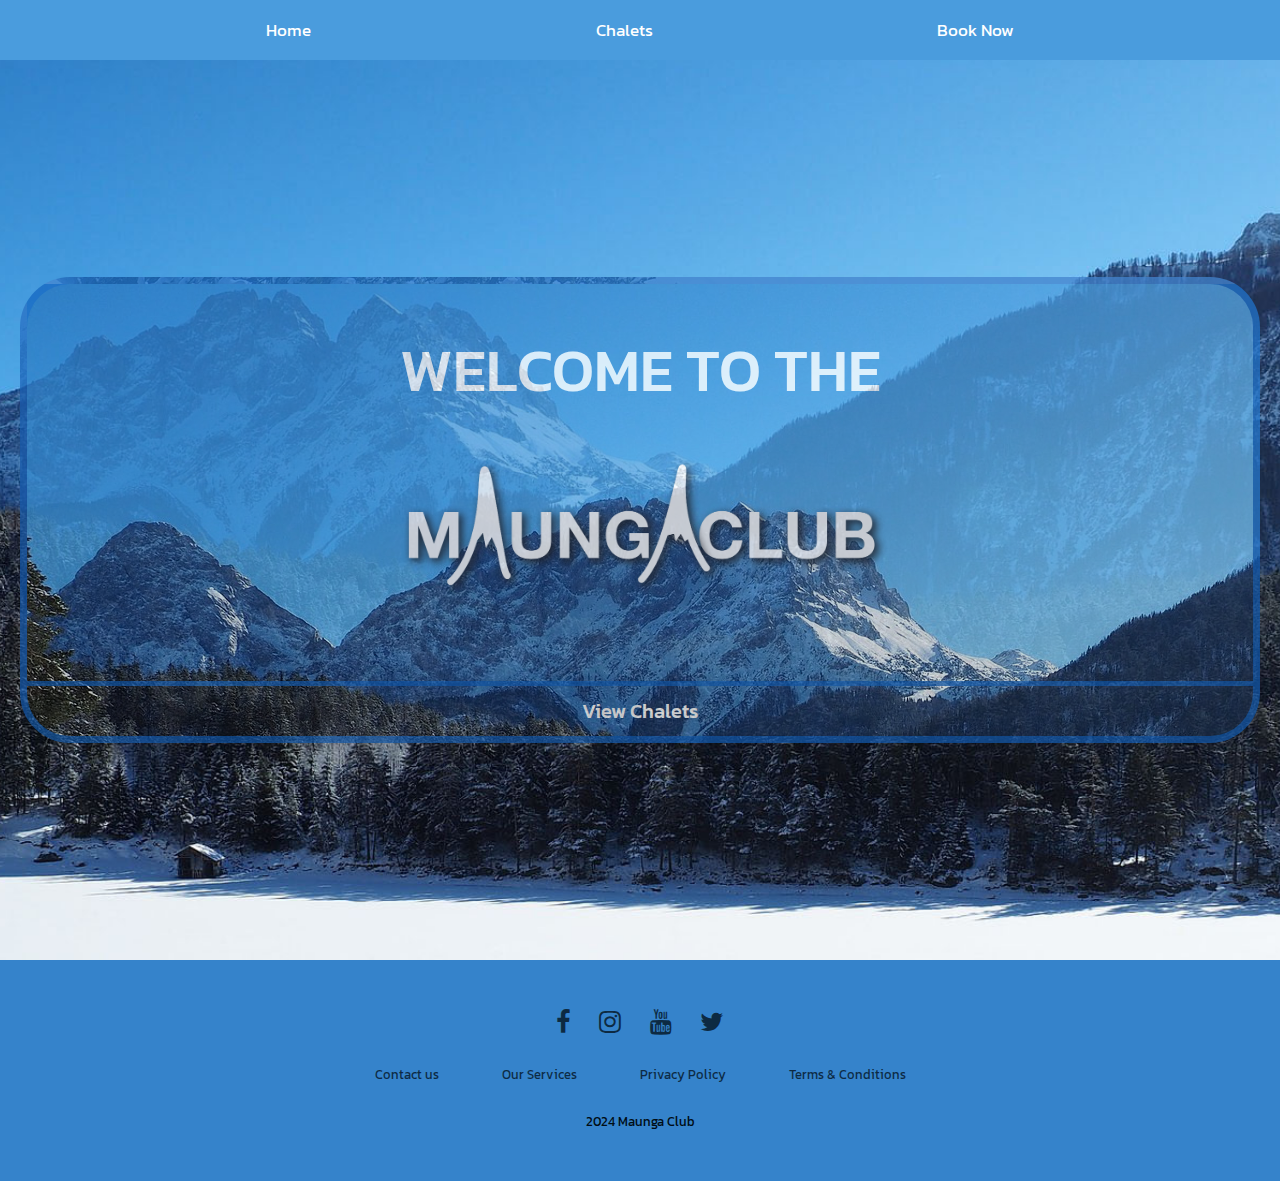
<file: maunga-club-Sosobo-codeBACKUP/index.html>
<!DOCTYPE html>
<html lang="en">
<head>
    <meta charset="UTF-8">
    <meta name="viewport" content="width=device-width, initial-scale=1.0">
    <title>Maunga Club</title>
    <link rel="stylesheet" href="style.css">
    <!--FONT FOR LOGOS IN FOOTER-->
    <link rel="stylesheet" href="https://cdnjs.cloudflare.com/ajax/libs/font-awesome/4.7.0/css/font-awesome.min.css">

    <!--GOOGLE FONTS-->
    <link rel="preconnect" href="https://fonts.gstatic.com">
    <link href="https://fonts.googleapis.com/css2?family=Fredoka+One&family=Play&display=swap" rel="stylesheet">
    <link rel="preconnect" href="https://fonts.googleapis.com">
    <link rel="preconnect" href="https://fonts.gstatic.com" crossorigin>
    <link href="https://fonts.googleapis.com/css2?family=Roboto:ital,wght@0,100;0,300;0,400;0,500;0,700;0,900;1,100;1,300;1,400;1,500;1,700;1,900&display=swap" rel="stylesheet">
    <!--Kanit -->
    <link rel="preconnect" href="https://fonts.googleapis.com">
    <link rel="preconnect" href="https://fonts.gstatic.com" crossorigin>
    <link href="https://fonts.googleapis.com/css2?family=Kanit:ital,wght@0,100;0,200;0,300;0,400;0,500;0,600;0,700;0,800;0,900;1,100;1,200;1,300;1,400;1,500;1,600;1,700;1,800;1,900&display=swap" rel="stylesheet">

</head>
<body>
    <div class="topnav">
        <a class="active" href="index.html">Home</a>
        <a href="chalets.html">Chalets</a>
        <a href="booking.html">Book Now</a>
    </div>
<section class="showcase">
    <div class="imgcontainer">
        <img src="img/mountain_view_1.jpg" alt="mountain-img1">
    </div>
    <div class="content">
        <h1>WELCOME TO THE</h1>
        <img src="img/Maunga_Club_white.png" alt="logo" class="logo">
        <a href="chalets.html" class="btn">View Chalets</a>
            <!--<a class="button" href="#information"><img class="bigarrow" src="img/downarrow.png"></a>-->
    </div>
</section>
    <footer>
        <div class="footer">
            <div class="row">
                <a href="#"><i class="fa fa-facebook"></i></a>
                <a href="#"><i class="fa fa-instagram"></i></a>
                <a href="#"><i class="fa fa-youtube"></i></a>
                <a href="#"><i class="fa fa-twitter"></i></a>
            </div>

            <div class="row">
                <ul>
                    <li><a href="#">Contact us</a></li>
                    <li><a href="#">Our Services</a></li>
                    <li><a href="#">Privacy Policy</a></li>
                    <li><a href="#">Terms & Conditions</a></li>
                </ul>
            </div>

            <div class="row">
                2024 Maunga Club
            </div>
        </div>
    </footer>
</body>
</html>
</file>
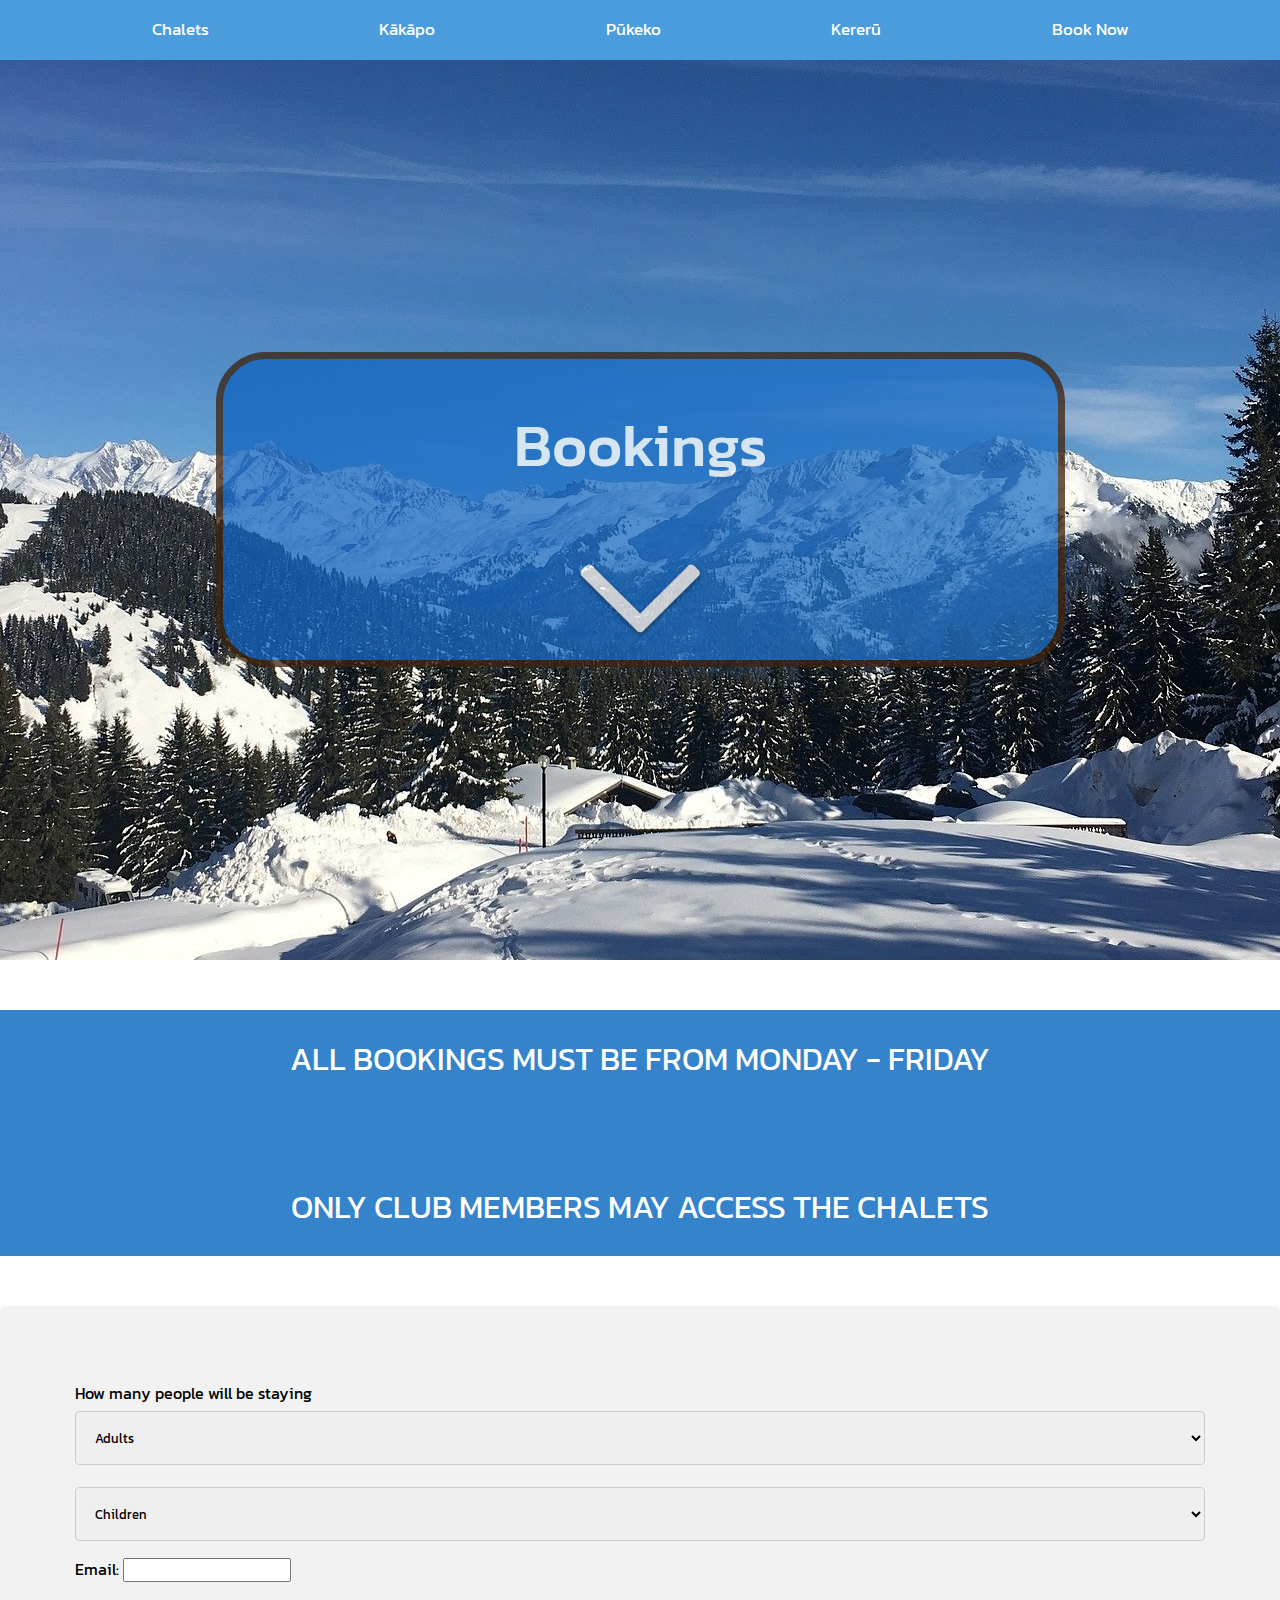
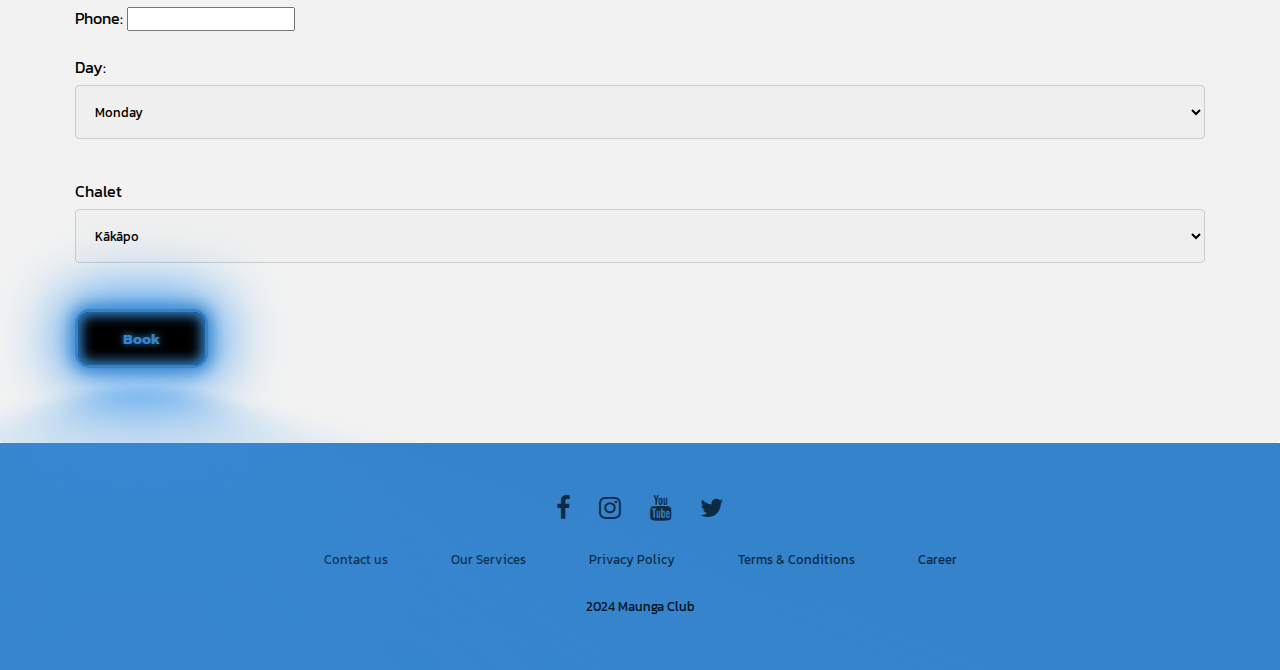
<file: maunga-club-Sosobo-codeBACKUP/booking.html>
<!DOCTYPE html>
<html lang="en">
<head>
    <meta charset="UTF-8">
    <meta name="viewport" content="width=device-width, initial-scale=1.0">
    <link rel="stylesheet" href="chaletcards.css">
    <link rel="stylesheet" href="bookings.css">
    <link rel="icon" href="img/maunga_club_cabin.jpg" type="image/icon type">
    <script src="https://cdn.jsdelivr.net/npm/@fancyapps/ui@5.0/dist/fancybox/fancybox.umd.js"></script>
    <link
            rel="stylesheet"
            href="https://cdn.jsdelivr.net/npm/@fancyapps/ui@5.0/dist/fancybox/fancybox.css"
    />
    <!-- AOS -->
    <link href="https://unpkg.com/aos@2.3.1/dist/aos.css" rel="stylesheet">
    <script src="https://unpkg.com/aos@2.3.1/dist/aos.js"></script>
    <!--FONT FOR LOGOS IN FOOTER-->
    <link rel="stylesheet" href="https://cdnjs.cloudflare.com/ajax/libs/font-awesome/4.7.0/css/font-awesome.min.css">
    <!--Kanit -->
    <link rel="preconnect" href="https://fonts.googleapis.com">
    <link rel="preconnect" href="https://fonts.gstatic.com" crossorigin>
    <link href="https://fonts.googleapis.com/css2?family=Kanit:ital,wght@0,100;0,200;0,300;0,400;0,500;0,600;0,700;0,800;0,900;1,100;1,200;1,300;1,400;1,500;1,600;1,700;1,800;1,900&display=swap" rel="stylesheet">
    <title>Kakapo</title>
</head>
<body>
<div class="topnav">
    <a class="active" href="chalets.html">Chalets</a>
    <a href="kakapo.html">Kākāpo</a>
    <a href="pukeko.html">Pūkeko</a>
    <a href="keruru.html">Kererū</a>
    <a href="booking.html">Book Now</a>
</div>

<section class="showcase">
    <div class="imgcontainer">
        <img src="img/kakapo/cabin_view.jpg" alt="mountain-img1">
    </div>
    <div class="content">
        <h1>Bookings</h1>
        <a class="button" href="#information"><img class="bigarrow" src="img/downarrow.png"></a>
    </div>
</section>
<section class="bookings">
    <h1>ALL BOOKINGS MUST BE FROM MONDAY - FRIDAY</h1>
    <h1>ONLY CLUB MEMBERS MAY ACCESS THE CHALETS</h1>
</section>
<section id="form">
    <div class="bookingcontainer">
        <form action="booking.php" method="post">
            <label for="attendees">How many people will be staying</label>
            <select id="attendees" name="peoplestaying" required>
                <option value="adults">Adults</option>
                <option value="1">1</option>
                <option value="2">2</option>
                <option value="3">3</option>
                <option value="4">4</option>
                <option value="5">5</option>
                <option value="6">6</option>
                <option value="7">7</option>
                <option value="8">8</option>
                <option value="9">9</option>
                <option value="10">10</option>


            </select>
            <select id="attendeeschildren" name="peoplestaying" required>
                <option value="adults">Children</option>
                <option value="1">1</option>
                <option value="2">2</option>
                <option value="3">3</option>
                <option value="4">4</option>
                <option value="5">5</option>
                <option value="6">6</option>
                <option value="7">7</option>
                <option value="8">8</option>
                <option value="9">9</option>
                <option value="10">10</option>
                <option value="11">11</option>
                <option value="12">12</option>
                <option value="13">13</option>
                <option value="14">14</option>
                <option value="15">15</option>
                <option value="16">16</option>
                <option value="17">17</option>
                <option value="18">18</option>
                <option value="19">19</option>
                <option value="20">20</option>
                <option value="21">21</option>
                <option value="22">22</option>
                <option value="23">23</option>
                <option value="24">24</option>
                <option value="25">25</option>
                <option value="26">26</option>
                <option value="27">27</option>
                <option value="28">28</option>
                <option value="29">29</option>
                <option value="30">30</option>


            </select>
            <label for="email">Email:</label>
            <input type="email" id="email" name="email" required>
            <br>
            <br>
            <label for="phone">Phone:</label>
            <input type="tel" id="phone" name="phone" required>
            <br>
            <br>
            <label for="date">Day:</label>
            <select id="date" name="date" required>
                <option value="Monday">Monday</option>
                <option value="Tuesday">Tuesday</option>
                <option value="Wednesday">Wednesday</option>
                <option value="Thursday">Thursday</option>
                <option value="Friday">Friday</option>
            </select>
            <br>
            <br>
            <label for="location">Chalet</label>
            <select id="location" name="location" required>
                <option value="kakapo">Kākāpo</option>
                <option value="pukeko">Pūkeko</option>
                <option value="kereru">Kererū</option>
            </select>
            <button> Book </button>
        </form>
        <script>
            function showAlert() {
                // Display an alert when the button is pressed
                alert('Redirecting');

                // Prevent the default form submission
                document.getElementById('bookForm').addEventListener('submit', function(event) {
                    event.preventDefault();
                });
            }
        </script>
    </div>
</section>
<footer>
    <div class="footer">
        <div class="row">
            <a href="#"><i class="fa fa-facebook"></i></a>
            <a href="#"><i class="fa fa-instagram"></i></a>
            <a href="#"><i class="fa fa-youtube"></i></a>
            <a href="#"><i class="fa fa-twitter"></i></a>
        </div>

        <div class="row">
            <ul>
                <li><a href="#">Contact us</a></li>
                <li><a href="#">Our Services</a></li>
                <li><a href="#">Privacy Policy</a></li>
                <li><a href="#">Terms & Conditions</a></li>
                <li><a href="#">Career</a></li>
            </ul>
        </div>

        <div class="row">
            2024 Maunga Club
        </div>
    </div>
</footer>

</body>
</file>
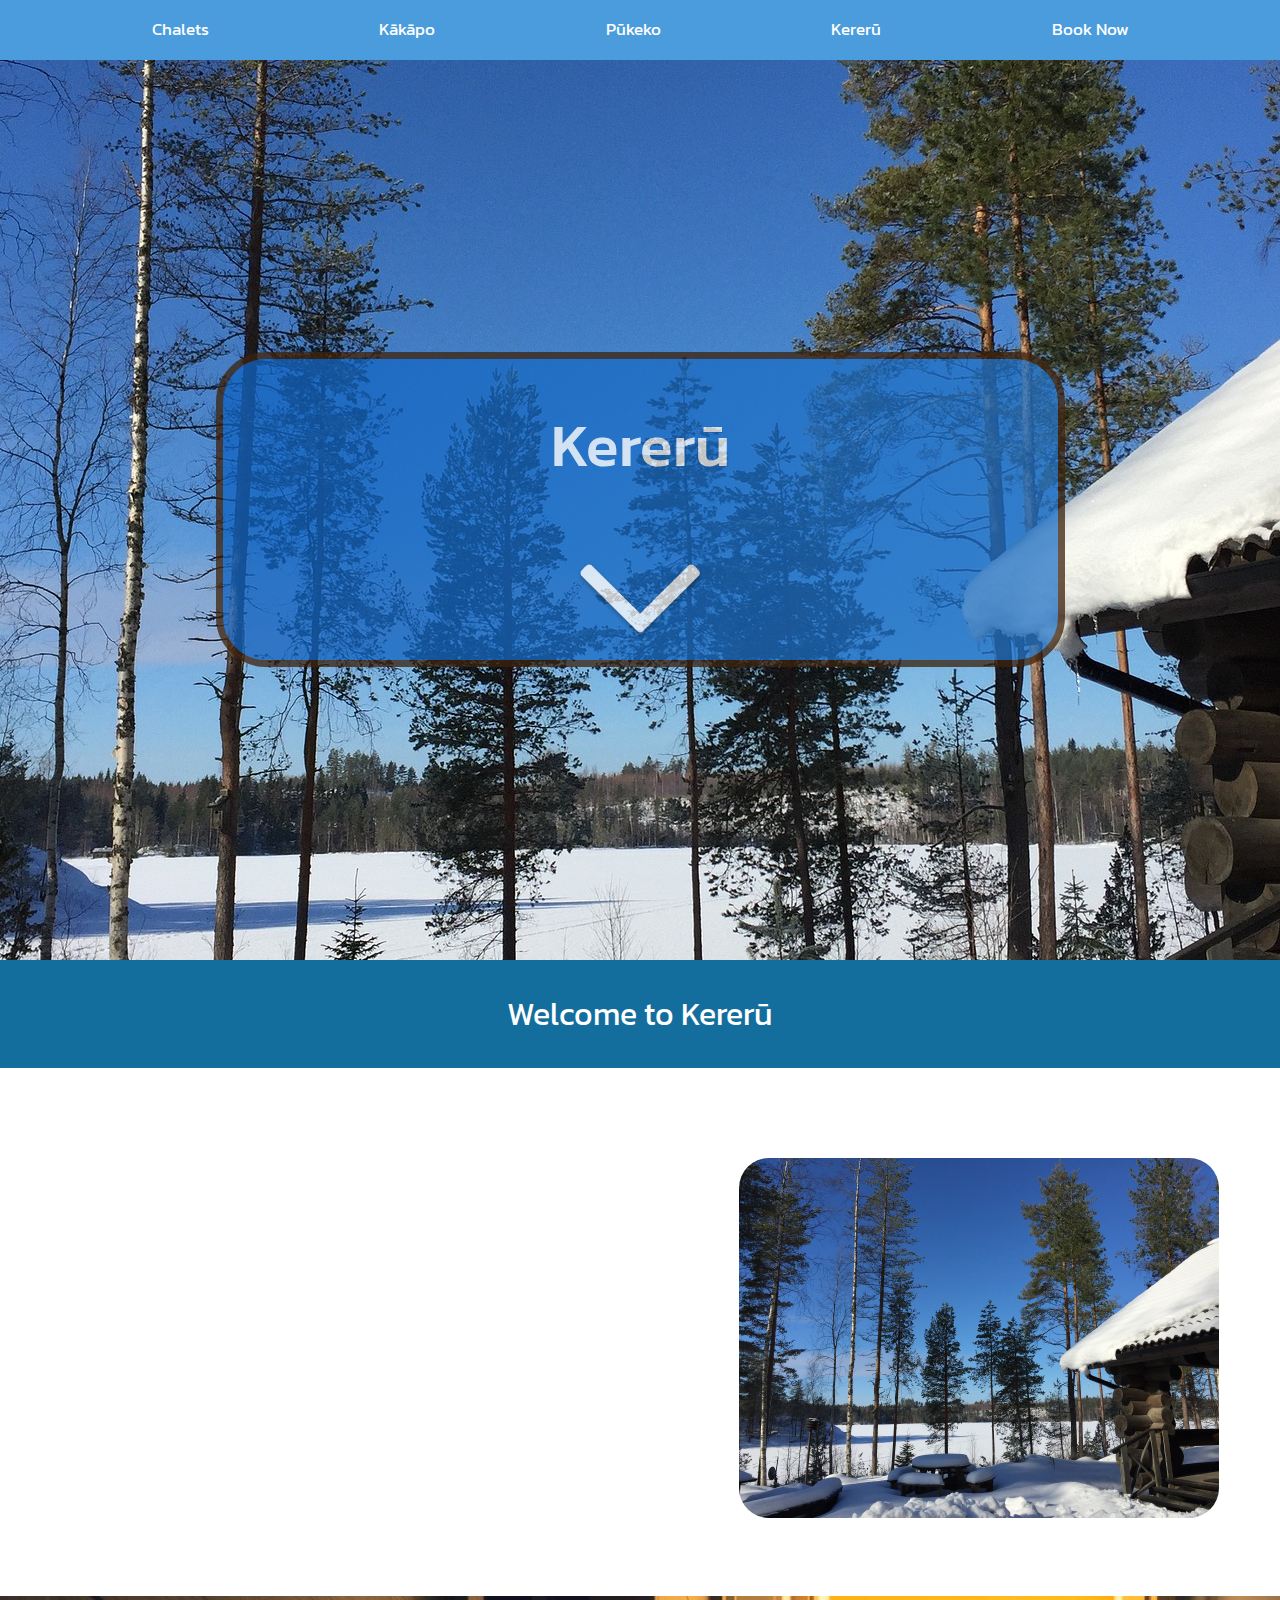
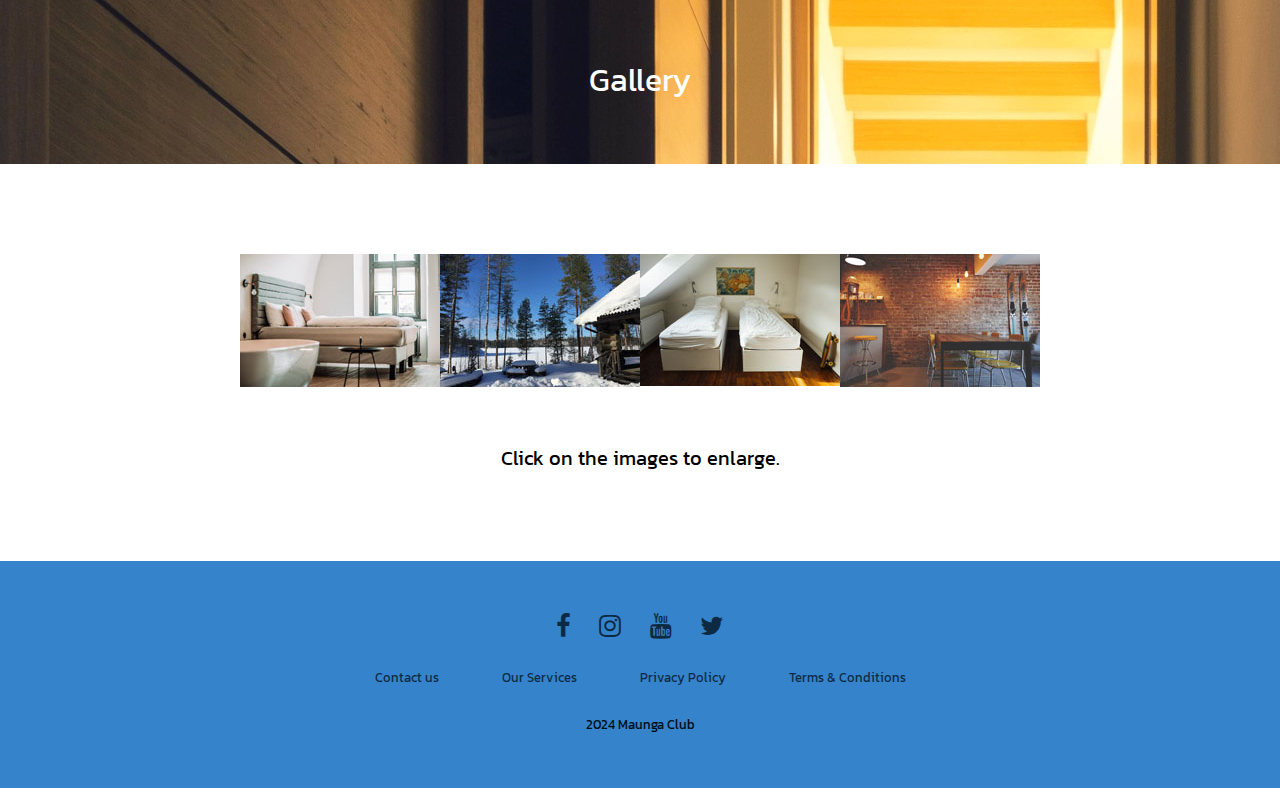
<file: maunga-club-Sosobo-codeBACKUP/keruru.html>
<!DOCTYPE html>
<html lang="en">
<head>
    <meta charset="UTF-8">
    <meta name="viewport" content="width=device-width, initial-scale=1.0">
    <link rel="stylesheet" href="chaletcards.css">
    <script src="https://cdn.jsdelivr.net/npm/@fancyapps/ui@5.0/dist/fancybox/fancybox.umd.js"></script>
    <link
            rel="stylesheet"
            href="https://cdn.jsdelivr.net/npm/@fancyapps/ui@5.0/dist/fancybox/fancybox.css"
    />
    <!-- AOS -->
    <link href="https://unpkg.com/aos@2.3.1/dist/aos.css" rel="stylesheet">
    <script src="https://unpkg.com/aos@2.3.1/dist/aos.js"></script>
    <!--FONT FOR LOGOS IN FOOTER-->
    <link rel="stylesheet" href="https://cdnjs.cloudflare.com/ajax/libs/font-awesome/4.7.0/css/font-awesome.min.css">
    <!--Kanit -->
    <link rel="preconnect" href="https://fonts.googleapis.com">
    <link rel="preconnect" href="https://fonts.gstatic.com" crossorigin>
    <link href="https://fonts.googleapis.com/css2?family=Kanit:ital,wght@0,100;0,200;0,300;0,400;0,500;0,600;0,700;0,800;0,900;1,100;1,200;1,300;1,400;1,500;1,600;1,700;1,800;1,900&display=swap" rel="stylesheet">
    <title>Kakapo</title>
</head>
<body>
<div class="topnav">
    <a class="active" href="chalets.html">Chalets</a>
    <a href="kakapo.html">Kākāpo</a>
    <a href="pukeko.html">Pūkeko</a>
    <a href="keruru.html">Kererū</a>
    <a href="booking.html">Book Now</a>
</div>

<section class="showcase">
    <div class="imgcontainer">
        <img src="img/kereru/cabin_exterior.jpg" alt="mountain-img1">
    </div>
    <div class="content">
        <h1>Kererū</h1>
        <a class="button" href="#information"><img class="bigarrow" src="img/downarrow.png"></a>
    </div>
</section>
<!-- New about section -->
<div class="text">
    <h1>Welcome to Kererū</h1>
</div>
<section class="about">
    <div data-aos="flip-left"><div class="textker">
        <h1>Kererū</h1>
        <p>Kererū is a great option for a family.<br> There are 2 bedrooms. The Adults room, and the kids room.<br> This chalet is perfect for families with 2-4 children.<br><br><br><br></p>
    </div></div>
    <img class="s1c" src="img/kereru/cabin_exterior.jpg">
</section>
<div class="textrooms">
    <h1>Gallery</h1>
</div>
<section class="about">
    <article class="gallery-large">
        <div class="gallery-thumbs">
            <a data-fancybox="gallery" href="img/kereru/adult_bedroom.jpg"><img src="img/kereru/adult_bedroom_thumb.jpg" alt="bedroom"></a>
            <a data-fancybox="gallery" href="img/kereru/cabin_exterior.jpg"><img src="img/kereru/cabin_exterior_thumb.jpg" alt="cabinexterior"></a>
            <a data-fancybox="gallery" href="img/kereru/kids_bedroom.jpg"><img src="img/kereru/kids_bedroom_thumb.jpg" alt="kidsroom"></a>
            <a data-fancybox="gallery" href="img/kereru/kitchen.jpg"><img src="img/kereru/kitchen_thumb.jpg" alt="kitchen"></a>
        </div>
        <p>Click on the images to enlarge.</p><br><br>
    </article>
    <script>
        Fancybox.bind("[data-fancybox]", {
            // Your custom options
        });
    </script>
    <script>
        AOS.init();
    </script>
</section>
<footer>
    <div class="footer">
        <div class="row">
            <a href="#"><i class="fa fa-facebook"></i></a>
            <a href="#"><i class="fa fa-instagram"></i></a>
            <a href="#"><i class="fa fa-youtube"></i></a>
            <a href="#"><i class="fa fa-twitter"></i></a>
        </div>

        <div class="row">
            <ul>
                <li><a href="#">Contact us</a></li>
                <li><a href="#">Our Services</a></li>
                <li><a href="#">Privacy Policy</a></li>
                <li><a href="#">Terms & Conditions</a></li>
            </ul>
        </div>

        <div class="row">
            2024 Maunga Club
        </div>
    </div>
</footer>
</body>
</file>
<file: maunga-club-Sosobo-codeBACKUP/style.css>
/* TIP: use one stylesheet (this one) to style all of your pages */

/* some generic styles for the whole site */
* {
    margin: 0;
    padding: 0;
    box-sizing: border-box;
    font-family: "Kanit", sans-serif;
    font-weight: 400;
    font-style: normal;
}

body {
    margin: 0;
    background-color: #ecf1f5;
}

.topnav {
    overflow: hidden;
    display: flex;
    justify-content: space-evenly;
    background-color: #4a9cdd;
}

.topnav a {
    float: left;
    color: #ffffff;
    text-align: center;
    padding: 14px 16px;
    text-decoration: none;
    font-size: 17px;
    margin: 3px;
}

.topnav a:hover {
    color: #0e274d;
}

/* another part */

.showcase {
    height: 100vh;
    display: flex;
    align-items: center;
    justify-content: center;
    text-align: center;
    color: #fff;
    padding: 0 20px;
}

.imgcontainer {
    position: absolute;
    width: 100%;
    height: 100%;
    overflow: hidden;
}

.imgcontainer img {
    min-width: 100%;
    min-height: 100%;
    position: absolute;
    top: 50%;
    left: 50%;
    transform: translate(-50%, -50%);
    object-fit: cover;
}

.content {
    z-index: 2;
    display: flex;
    flex-direction: column;
    opacity: 0.75;
    border-style: solid;
    border-color: rgba(16, 99, 194, 0.76);
    border-width: 7px;
    border-radius: 50px;
    background-image: url("img/mountain_view_light.jpg");
}

.content h1 {
    font-weight: 500;
    font-size: 60px;
    line-height: 1.2;
    padding: 50px;
    color: #ffffff;
    font-family: "Kanit", sans-serif;

}

.content h3 {
    padding: 20px;
    color: #ffffff;
}


/* Button */

.bigarrow {
    display: block;
    margin-left: auto;
    margin-right: auto;
    margin-top: 30px;
    width: 15%;

    animation-name: infiniteupdown;
    animation-duration: 2s;
    animation-iteration-count: infinite;
    animation-timing-function: ease;
    transition: all .3s;
    padding-bottom: 20px;
}
@keyframes infiniteupdown {
    0% {
        transform: translateY(15px);
    }
    50% {
        transform: translateY(-7.5px);
    }
    100% {
        transform: translateY(15px);
    }
}


/* logo */

.logo {
    display: block;
    margin-left: auto;
    margin-right: auto;
    width: 50%;
    padding-left: 50px;
    padding-right: 50px;
    padding-bottom: 50px;
}

/* Smooth Scroll on Big arrow */

.button {
    scroll-behavior: smooth;
}

/* About section stolen from ultra bungee */

.about {
    display: flex;
}

.btn {
    display: inline-block;
    padding: 10px 30px;
    color: #fff;
    margin-top: 25px;
    border-top: 5px solid rgba(16, 99, 194, 0.76);
    text-decoration: none;
    font-size: 20px;
    font-weight: 500;
}

#about h1 {
    font-size: 20px;
    max-width: 600px;
    margin: auto;
    margin-top: 50px;
    color: white;
    font-size: 30px;
}

#about p {
    font-size: 15px;
    color: white;
    margin-top: 15px;
}

.social a {
    margin: 0 5px;
}

/* landing animation */

.logo {
    animation: fade 3s ease;
}

@keyframes fade {
    0% {
        opacity: 0;
    }
    100% {
        opacity: 1;
    }
}

/* code for footer thank you codepen*/

.footer{
    background-color: rgb(53, 131, 203);
    padding:30px 0px;
    font-family: 'Play', sans-serif;
    text-align:center;
}

.footer .row{
    width:100%;
    margin:1% 0%;
    padding:0.6% 0%;
    color: #000d15;
    font-size:0.8em;
}

.footer .row a{
    text-decoration:none;
    color: rgba(0, 13, 21, 0.75);
    transition:0.5s;
}

.footer .row a:hover{
    color:#fff;
}

.footer .row ul{
    width:100%;
}

.footer .row ul li{
    display:inline-block;
    margin:0px 30px;
}

.footer .row a i{
    font-size:2em;
    margin:0% 1%;
}

@media (max-width:720px){
    .footer{
        text-align:left;
        padding:5%;
    }
    .footer .row ul li{
        display:block;
        margin:10px 0px;
        text-align:left;
    }
    .footer .row a i{
        margin:0% 3%;
    }
}
</file>
<file: maunga-club-Sosobo-codeBACKUP/chaletcards.css>
:root {
    --primary-color: #3a4052;
}

* {
    box-sizing: border-box;
    margin: 0;
    padding: 0;
    font-family: "Kanit", sans-serif;
    font-weight: 400;
    font-style: normal;
}

body {
    line-height: 1.5;
    margin: 0;
    padding: 0;
    overflow-x: hidden;
    font-weight: lighter;

}

.topnav {
    overflow: hidden;
    display: flex;
    justify-content: space-evenly;
    background-color: #4a9cdd;
}

.topnav a {
    float: left;
    color: #ffffff;
    text-align: center;
    padding: 14px 16px;
    text-decoration: none;
    font-size: 17px;
    margin: 3px;
}

.topnav a:hover {
    color: #0e274d;
}

a {
    text-decoration: none;
    color: #232323;

    transition: color 0.3s ease;
}

a:hover {
    color: tomato;
}

nav{
    background-color: #000000;
    opacity: 0.9;
    box-shadow: 3px 3px 5px rgba(0,0,0,0.2);
}
nav ul{
    width: 100%;
    list-style: none;
    display: flex;
    justify-content: flex-end;
    align-items: center;
    padding: 10px;
}

nav li{
    height: 50px;
}
nav a{
    height: 100%;
    padding: 0 30px;
    text-decoration: none;
    display: flex;
    align-items: center;
    color: white;
    font-weight: normal;
}
nav a:hover{
    background-color: #f2f2f2;
    padding: 0 30px;
}

nav li:first-child{
    margin-right: auto;
}

a {
    text-decoration: none;
    color: var(--primary-color);
}


.showcase {
    height: 100vh;
    display: flex;
    align-items: center;
    justify-content: center;
    text-align: center;
    color: #fff;
    padding: 0 20px;
}

.imgcontainer {
    position: absolute;
    width: 100%;
    height: 100%;
    overflow: hidden;
}

.imgcontainer img {
    min-width: 100%;
    min-height: 100%;
    position: absolute;
    top: 50%;
    left: 50%;
    transform: translate(-50%, -50%);
    object-fit: cover;
}


.main_page{
    display: flex;
    flex-direction: column;
    align-items: center;
    justify-content: center;
    text-align: center;
    background-color: #2d2727;
    height: 100vh;
}

.main_page h1{
    color: white;
    font-size: 50px;
    font-weight: 300;
    margin-bottom: 15px;
}
.main_page h3{
    color: white;
}

.s2c{
    width: 50%;
    padding-top: 100px;
}

.content {
    z-index: 2;
    display: flex;
    flex-direction: column;
    opacity: 0.75;
    border-style: solid;
    border-color: rgb(61, 34, 12);
    border-width: 7px;
    border-radius: 50px;
    background-image: linear-gradient(90deg, #1063c2, #3583cb, #283349);
    background-size: 400% 400%;
    animation: gradientBG 20s ease infinite;
}


@keyframes gradientBG {
    0% { background-position: 0% 50%; }
    50% { background-position: 100% 50%; }
    100% { background-position: 0% 50%; }
}



.content h1 {
    font-weight: 500;
    font-size: 60px;
    line-height: 1.2;
    padding: 50px;
    color: #ffffff;

}

.content h3 {
    padding: 20px;
    color: #ffffff;
}

.btn {
    display: inline-block;
    padding: 10px 30px;
    color: #fff;
    border-radius: 15px;
    border: solid #de5b15 2px;
    margin-top: 25px;
}

.about {
    margin-top: 50px;
    padding: 40px;
    text-align: center;
    display: flex;
    justify-content: space-evenly;
}

.about p{
    font-size: 20px;
    max-width: 600px;
    margin: auto;
    margin-top: 50px;
}

.about .small {
    font-size: 10px;

}

.about h2 {
    font-size: 100%;
    margin: 30px 0;
    color: var(--primary-color);
}

.social a {
    margin: 0 5px;
}

.text{
    background-color: #146e9d;
    color: white;
    padding: 30px;
    text-align: center;
}

/* Seperate text elements for each chalet */

.textkak, .textpuk, .textker{
    border-radius: 30px;
}

.textkak{
    background-image: url("img/kakapo/cabin_viewbackg.jpg");
    color: white;
    padding: 70px;
    text-align: center;
}

.textpuk{
    background-image: url("img/pukeko/chalet_view.jpg");
    color: white;
    padding: 60px;
    text-align: center;
}

.textker{
    background-image: url("img/mountain_view_dark.jpg");
    color: white;
    padding: 60px;
    text-align: center;
}

.textinf{
    background-color: #3a4052;
    color: white;
    padding: 60px;
    text-align: center;
}


/* Gallery Banner */

.textrooms {
    background-image: url("img/kakapo/hallway.jpg");
    color: white;
    padding: 60px;
    text-align: center;
}

#small {
    font-size: 5px;
}

.s1c {
    width: 40%;
    height: 40%;
    border-radius:30px;
}
footer {
    text-align: center;
    padding: 3px;
    background-color: rgb(53, 131, 203);
    color: white;
}

/* Scroll effects */

.about {
    animation: fade linear both;
    animation-timeline: view();
    animation-range: entry 40% cover 40%;
}

@keyframes fade {
    from {
        opacity: 0;
    }
    to {
        opacity: 1;
    }
    0% {
        opacity: 0;
    }
}

/* arrow animation */

.bigarrow {
    display: block;
    margin-left: auto;
    margin-right: auto;
    margin-top: 30px;
    width: 15%;

    animation-name: infiniteupdown;
    animation-duration: 2s;
    animation-iteration-count: infinite;
    animation-timing-function: ease;
    transition: all .3s;
    padding-bottom: 20px;
}
@keyframes infiniteupdown {
    0% {
        transform: translateY(15px);
    }
    50% {
        transform: translateY(-7.5px);
    }
    100% {
        transform: translateY(15px);
    }
}

/* gallery */

.gallery-large {
    text-align: center;
}

.header {
    text-align: center;
    margin: 50px;

}

h4 {
    margin-bottom: 15px;
}
.gallery-thumbs {
    padding-left: 60px;
    padding-right: 60px;
    display: flex;
    flex-wrap: wrap;
    justify-content: center;
    align-items: center;
    margin-bottom: 50px;
}

.gallery-thumbs img:hover {
    transform: scale(1.03);
}

.gallery-thumbs img:active {
    transform: scale(1.3);
}

/* Bookings page */

.bookings {
    background-color: rgb(53, 131, 203);
    padding: 0;

}

.bookings h1 {
    text-align: center;
    margin-top: 50px;
    margin-bottom: 50px;
    color: white;
    padding: 25px;
}

.footer{
    background-color: rgb(53, 131, 203);
    padding:30px 0px;
    font-family: 'Play', sans-serif;
    text-align:center;
}

.footer .row{
    width:100%;
    margin:1% 0%;
    padding:0.6% 0%;
    color: #000d15;
    font-size:0.8em;
}

.footer .row a{
    text-decoration:none;
    color: rgba(0, 13, 21, 0.75);
    transition:0.5s;
}

.footer .row a:hover{
    color:#fff;
}

.footer .row ul{
    width:100%;
}

.footer .row ul li{
    display:inline-block;
    margin:0px 30px;
}

.footer .row a i{
    font-size:2em;
    margin:0% 1%;
}

@media (max-width:720px){
    .footer{
        text-align:left;
        padding:5%;
    }
    .footer .row ul li{
        display:block;
        margin:10px 0px;
        text-align:left;
    }
    .footer .row a i{
        margin:0% 3%;
    }
}
</file>
<file: maunga-club-Sosobo-codeBACKUP/bookings.css>
/* Awesome submit button */

button {
    margin-top: 30px;
    --glow-color: rgb(53, 131, 203);
    --glow-spread-color: rgb(61, 153, 238);;
    --enhanced-glow-color: rgb(0, 0, 0);
    --btn-color: rgb(0, 0, 0);
    border: .25em solid var(--glow-color);
    padding: 1em 3em;
    color: var(--glow-color);
    font-size: 15px;
    font-weight: bold;
    background-color: var(--btn-color);
    border-radius: 1em;
    outline: none;
    box-shadow: 0 0 1em .25em var(--glow-color),
    0 0 4em 1em var(--glow-spread-color),
    inset 0 0 .75em .25em var(--glow-color);
    text-shadow: 0 0 .5em var(--glow-color);
    position: relative;
    transition: all 0.3s;
}

button::after {
    pointer-events: none;
    content: "";
    position: absolute;
    top: 120%;
    left: 0;
    height: 100%;
    width: 100%;
    background-color: var(--glow-spread-color);
    filter: blur(2em);
    opacity: .7;
    transform: perspective(1.5em) rotateX(35deg) scale(1, .6);
}

button:hover {
    color: var(--btn-color);
    background-color: var(--glow-color);
    box-shadow: 0 0 1em .25em var(--glow-color),
    0 0 4em 2em var(--glow-spread-color),
    inset 0 0 .75em .25em var(--glow-color);
}

button:active {
    box-shadow: 0 0 0.6em .25em var(--glow-color),
    0 0 2.5em 2em var(--glow-spread-color),
    inset 0 0 .5em .25em var(--glow-color);
}


/*Contact Form */

input[type=text], select, textarea {
    width: 100%;
    padding: 15px;
    border: 1px solid #ccc;
    border-radius: 4px;
    box-sizing: border-box;
    margin-top: 6px;
    margin-bottom: 16px;
    resize: vertical;

}

.bookingcontainer {
    border-radius: 5px;
    background-color: #f2f2f2;
    padding: 75px;
}
</file>
